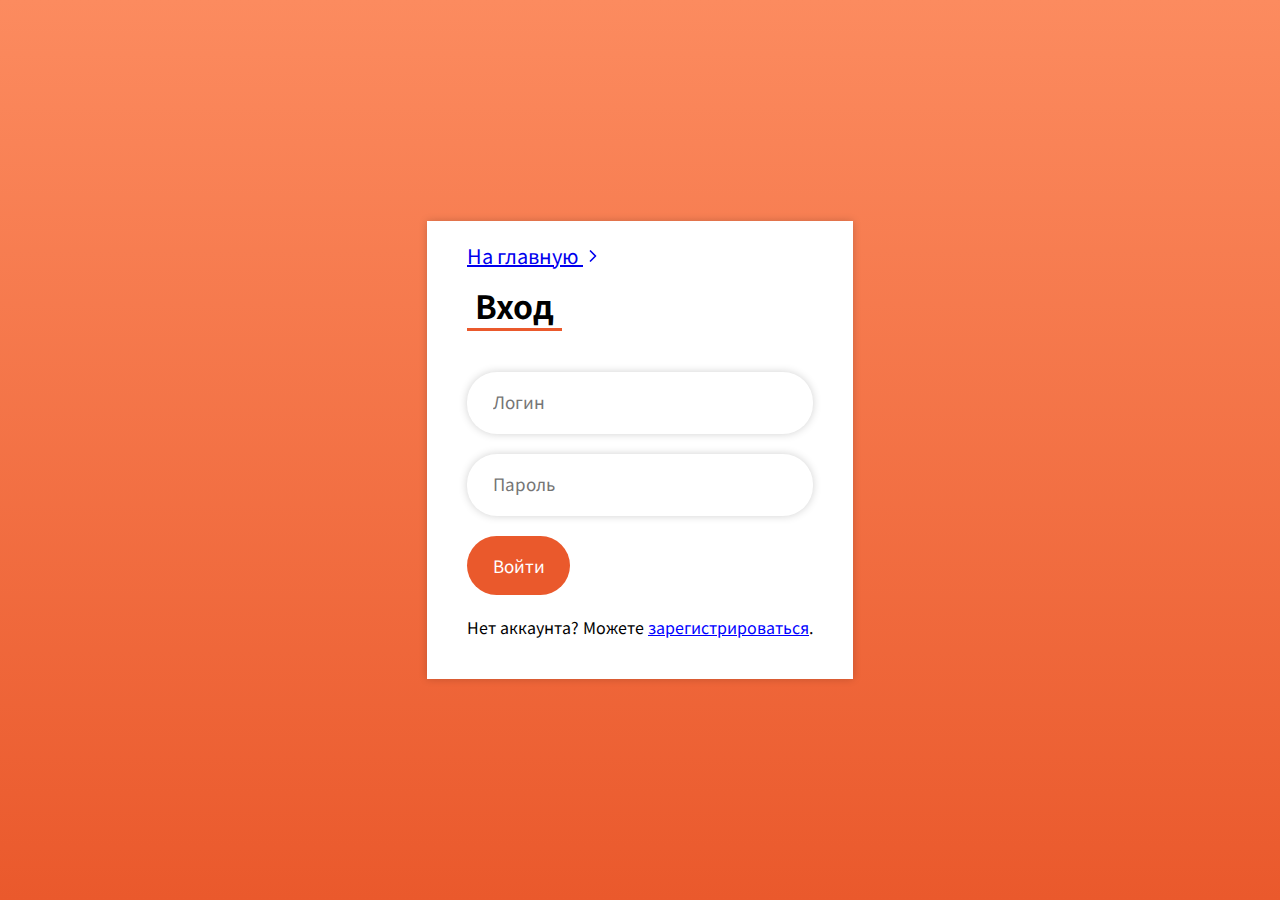
<file: auth.html>
<!DOCTYPE html>
<html lang = "ru">
    <head>
        <meta charset="UTF-8">
        <meta name="viewport" content="width=device-width, initial-scale=1.0">
        <title>Furrniture - Авторизация</title>
        <link rel="icon" type="image/svg+xml" href = "logo.svg">
        <link rel="stylesheet" href = "css/auth.css">
        <link rel="stylesheet" href="https://fonts.googleapis.com/css2?family=Lilita+One">
        <link rel="stylesheet" href="https://fonts.googleapis.com/css2?family=Noto+Sans+HK">
    </head>
    <body>
        <div>
            <a href="index.html">На главную 
                <?xml version="1.0" ?>
                <svg class="feather feather-chevron-right" fill="none" height="24" stroke="currentColor" stroke-linecap="round" stroke-linejoin="round" stroke-width="2" viewBox="0 0 24 24" width="24" xmlns="http://www.w3.org/2000/svg"><polyline points="9 18 15 12 9 6"/>
                </svg>
            </a>
            <h1>Вход</h1>
            <form method="get">
                <span><input type="text" value="" name="login" autocomplete="false" required placeholder="Логин"></span>
                <span><input type="password" value="" name="password" autocomplete="false" required placeholder="Пароль"></span>
                <input type="submit" value="Войти">
            </form>
            <span>Нет аккаунта? Можете <a>зарегистрироваться</a>.</span>
        </div>
        <div>
            <a href="index.html">На главную
                <?xml version="1.0" ?>
                <svg class="feather feather-chevron-right" fill="none" height="24" stroke="currentColor" stroke-linecap="round" stroke-linejoin="round" stroke-width="2" viewBox="0 0 24 24" width="24" xmlns="http://www.w3.org/2000/svg"><polyline points="9 18 15 12 9 6"/>
                </svg>
            </a>
            <h1>Регистрация</h1>
            <form method="post">
                <span><input type="text" value="" name="login" autocomplete="false" required placeholder="Логин"></span>
                <span><input type="password" value="" name="password"  required placeholder="Пароль"></span>
                <span><input type="password" value="" name="passverif" autocomplete="false" required placeholder="Подтверждение пароля"></span>
                <input type="submit" value="Зарегистрироваться">
            </form>
            <span>Уже зарегистрировались? Можете <a>войти в аккаунт</a>.</span>
        </div>
        <script src="js/auth.js"></script>
    </body>
</html>
</file>
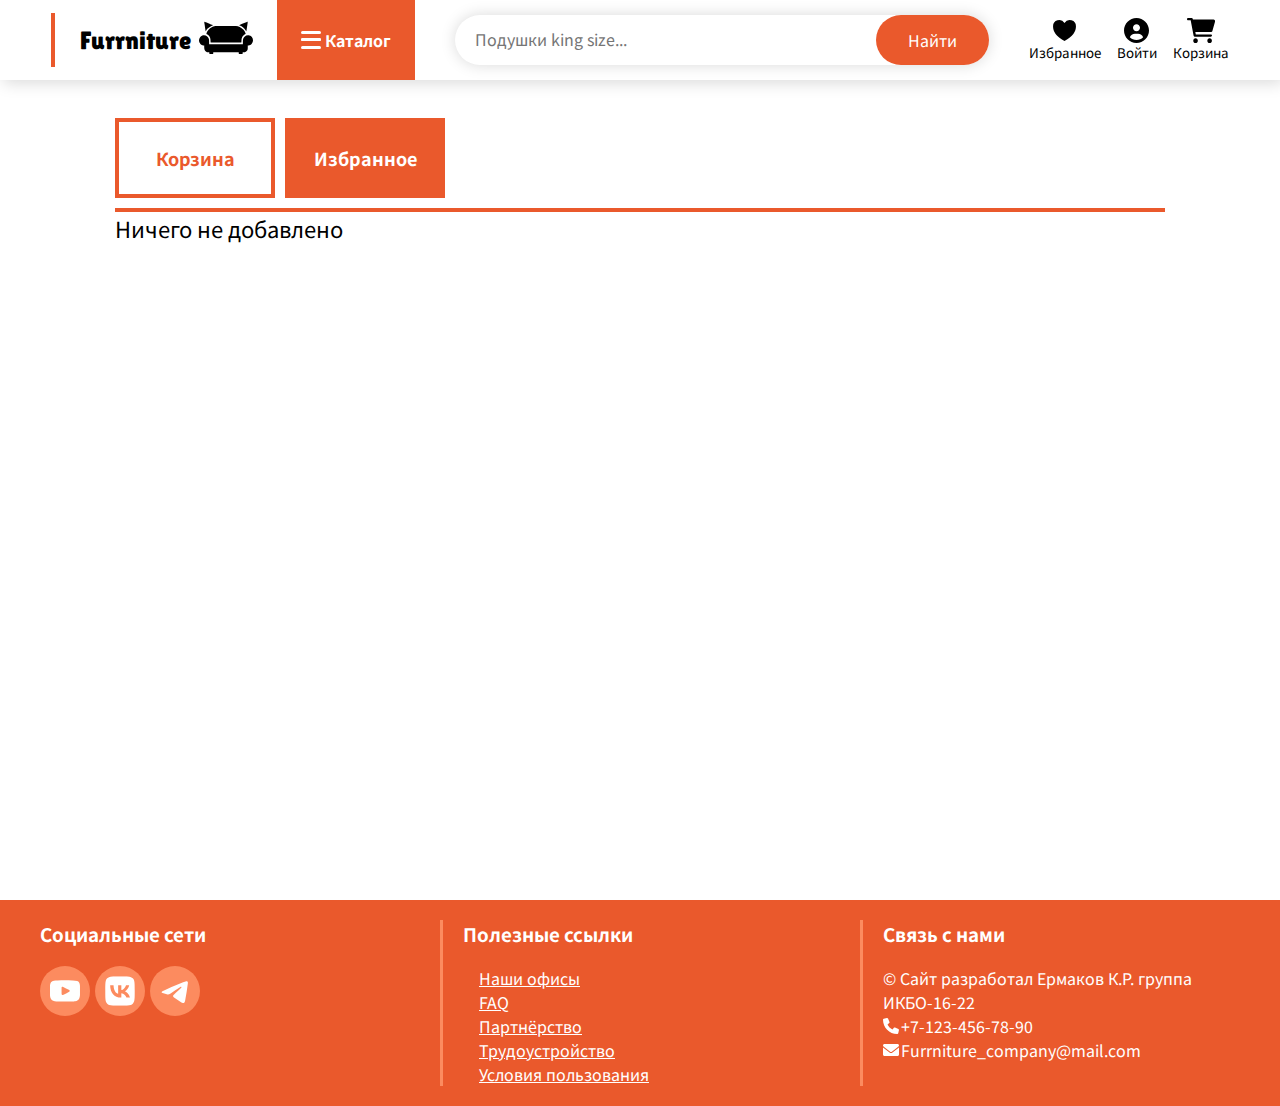
<file: cart.html>
<!DOCTYPE html>
<html lang = "ru">
    <head>
        <meta charset="UTF-8">
        <meta name="viewport" content="width=device-width, initial-scale=1.0">
        <title>Furrniture - Корзина</title>
        <link rel="icon" type="image/svg+xml" href = "logo.svg">
        <link rel="stylesheet" href = "css/cart.css">
        <link rel="stylesheet" href="https://fonts.googleapis.com/css2?family=Lilita+One">
        <link rel="stylesheet" href="https://fonts.googleapis.com/css2?family=Noto+Sans+HK">
    </head>
    <body>
        <header>
            <a id="logo" href="index.html">
                <span>Furrniture</span>
                <div>
                    <img src="logo.svg">
                </div>
            </a>
            <nav>
                <button id="catalog" class="folded">
                    <div id="burger" class="folded">
                        <span></span>
                        <span></span>
                        <span></span>
                        <span></span>
                    </div>
                    <span>Каталог</span>
                </button>
                <div id="search">
                    <span><input title="Поиск" type="text" required autocomplete="off" placeholder="Подушки king size..."><button id="clear_btn"></button></span>
                    <button id="search_btn">
                        <span>Найти</span>
                        <?xml version="1.0"?>
                        <svg enable-background="new 0 0 32 32" version="1.1" viewBox="0 0 32 32" xml:space="preserve" xmlns="http://www.w3.org/2000/svg" xmlns:xlink="http://www.w3.org/1999/xlink">
                            <path d="M27.414,24.586l-5.077-5.077C23.386,17.928,24,16.035,24,14c0-5.514-4.486-10-10-10S4,8.486,4,14  s4.486,10,10,10c2.035,0,3.928-0.614,5.509-1.663l5.077,5.077c0.78,0.781,2.048,0.781,2.828,0  C28.195,26.633,28.195,25.367,27.414,24.586z M7,14c0-3.86,3.14-7,7-7s7,3.14,7,7s-3.14,7-7,7S7,17.86,7,14z" id="XMLID_223_"/>
                        </svg>
                    </button>
                </div>
            </nav>
            <div id="user_control">
                <button>
                    <a href="cart.html?liked=1">
                        <figure>
                            <?xml version="1.0" ?>
                            <svg id="Icons" viewBox="0 0 24 24" xmlns="http://www.w3.org/2000/svg">
                                <path d="M12,22c8-4,11-9,11-14A6,6,0,0,0,12,4.686,6,6,0,0,0,1,8C1,13,4,18,12,22Z"/>
                            </svg>
                            <figcaption>
                                Избранное
                            </figcaption>
                        </figure>
                    </a>
                </button>
                <button>
                    <a href="auth.html">
                        <figure>
                            <?xml version="1.0" ?>
                            <svg viewBox="0 0 512 512" xmlns="http://www.w3.org/2000/svg">
                                <path d="M256 0C114.6 0 0 114.6 0 256s114.6 256 256 256s256-114.6 256-256S397.4 0 256 0zM256 128c39.77 0 72 32.24 72 72S295.8 272 256 272c-39.76 0-72-32.24-72-72S216.2 128 256 128zM256 448c-52.93 0-100.9-21.53-135.7-56.29C136.5 349.9 176.5 320 224 320h64c47.54 0 87.54 29.88 103.7 71.71C356.9 426.5 308.9 448 256 448z"/>
                            </svg>
                            <figcaption>
                                Войти
                            </figcaption>
                        </figure>
                    </a>
                </button>
                <button>
                    <a href="cart.html">
                        <figure>
                            <?xml version="1.0" ?>
                            <svg viewBox="0 0 576 512" xmlns="http://www.w3.org/2000/svg">
                                <path d="M463.1 416c-26.51 0-47.1 21.49-47.1 48s21.49 48 47.1 48s47.1-21.49 47.1-48S490.5 416 463.1 416zM175.1 416c-26.51 0-47.1 21.49-47.1 48S149.5 512 175.1 512s47.1-21.49 47.1-48S202.5 416 175.1 416zM569.5 44.73c-6.109-8.094-15.42-12.73-25.56-12.73H121.1L119.6 19.51C117.4 8.19 107.5 0 96 0H23.1C10.75 0 0 10.75 0 23.1S10.75 48 23.1 48h52.14l60.28 316.5C138.6 375.8 148.5 384 160 384H488c13.25 0 24-10.75 24-23.1C512 346.7 501.3 336 488 336H179.9L170.7 288h318.4c14.29 0 26.84-9.47 30.77-23.21l54.86-191.1C577.5 63.05 575.6 52.83 569.5 44.73z"/>
                            </svg>
                            <figcaption>
                                Корзина
                            </figcaption>
                        </figure>
                    </a>
                </button>
            </div>
        </header>
        <div id="menu" class="folded">
            <ul>
                <li>
                    <a href="catalog.html?armchairs=1">
                        <span>Кресла</span>
                        <?xml version="1.0" ?>
                        <svg class="feather feather-chevron-right" fill="none" height="24" stroke="currentColor" stroke-linecap="round" stroke-linejoin="round" stroke-width="2" viewBox="0 0 24 24" width="24" xmlns="http://www.w3.org/2000/svg"><polyline points="9 18 15 12 9 6"/>
                        </svg>
                    </a>
                </li>
                <li>
                    <a href="catalog.html?beds=1">
                        <span>Кровати</span>
                        <?xml version="1.0" ?>
                        <svg class="feather feather-chevron-right" fill="none" height="24" stroke="currentColor" stroke-linecap="round" stroke-linejoin="round" stroke-width="2" viewBox="0 0 24 24" width="24" xmlns="http://www.w3.org/2000/svg"><polyline points="9 18 15 12 9 6"/>
                        </svg>
                    </a>
                </li>
                <li>
                    <a href="catalog.html?blankets=1">
                        <span>Одеяла</span>
                        <?xml version="1.0" ?>
                        <svg class="feather feather-chevron-right" fill="none" height="24" stroke="currentColor" stroke-linecap="round" stroke-linejoin="round" stroke-width="2" viewBox="0 0 24 24" width="24" xmlns="http://www.w3.org/2000/svg"><polyline points="9 18 15 12 9 6"/>
                        </svg>
                    </a>
                </li>
                <li>
                    <a href="catalog.html?carpets=1">
                        <span>Ковры</span>
                        <?xml version="1.0" ?>
                        <svg class="feather feather-chevron-right" fill="none" height="24" stroke="currentColor" stroke-linecap="round" stroke-linejoin="round" stroke-width="2" viewBox="0 0 24 24" width="24" xmlns="http://www.w3.org/2000/svg"><polyline points="9 18 15 12 9 6"/>
                        </svg>
                    </a>
                </li>
                <li>
                    <a href="catalog.html?curtains=1">
                        <span>Шторы</span>
                        <?xml version="1.0" ?>
                        <svg class="feather feather-chevron-right" fill="none" height="24" stroke="currentColor" stroke-linecap="round" stroke-linejoin="round" stroke-width="2" viewBox="0 0 24 24" width="24" xmlns="http://www.w3.org/2000/svg"><polyline points="9 18 15 12 9 6"/>
                        </svg>
                    </a>
                </li>
                <li>
                    <a href="catalog.html?mattresses=1">
                        <span>Матрасы</span>
                        <?xml version="1.0" ?>
                        <svg class="feather feather-chevron-right" fill="none" height="24" stroke="currentColor" stroke-linecap="round" stroke-linejoin="round" stroke-width="2" viewBox="0 0 24 24" width="24" xmlns="http://www.w3.org/2000/svg"><polyline points="9 18 15 12 9 6"/>
                        </svg>
                    </a>
                </li>
                <li>
                    <a href="catalog.html?pillows=1">
                        <span>Подушки</span>
                        <?xml version="1.0" ?>
                        <svg class="feather feather-chevron-right" fill="none" height="24" stroke="currentColor" stroke-linecap="round" stroke-linejoin="round" stroke-width="2" viewBox="0 0 24 24" width="24" xmlns="http://www.w3.org/2000/svg"><polyline points="9 18 15 12 9 6"/>
                        </svg>
                    </a>
                </li>
                <li>
                    <a href="catalog.html?poufs=1">
                        <span>Пуфы</span>
                        <?xml version="1.0" ?>
                        <svg class="feather feather-chevron-right" fill="none" height="24" stroke="currentColor" stroke-linecap="round" stroke-linejoin="round" stroke-width="2" viewBox="0 0 24 24" width="24" xmlns="http://www.w3.org/2000/svg"><polyline points="9 18 15 12 9 6"/>
                        </svg>
                    </a>
                </li>
                <li>
                    <a href="catalog.html?sofas=1">
                        <span>Диваны</span>
                        <?xml version="1.0" ?>
                        <svg class="feather feather-chevron-right" fill="none" height="24" stroke="currentColor" stroke-linecap="round" stroke-linejoin="round" stroke-width="2" viewBox="0 0 24 24" width="24" xmlns="http://www.w3.org/2000/svg"><polyline points="9 18 15 12 9 6"/>
                        </svg>
                    </a>
                </li>
                <li>
                    <a href="catalog.html?toys=1">
                        <span>Мягкие игрушки</span>
                        <?xml version="1.0" ?>
                        <svg class="feather feather-chevron-right" fill="none" height="24" stroke="currentColor" stroke-linecap="round" stroke-linejoin="round" stroke-width="2" viewBox="0 0 24 24" width="24" xmlns="http://www.w3.org/2000/svg"><polyline points="9 18 15 12 9 6"/>
                        </svg>
                    </a>
                </li>
            </ul>
        </div>
        <main>
            <button>Корзина</button>
            <button>Избранное</button>
            <div>
                <div>
                    <div>
                        Итого: ₽
                    </div>
                    <span>Ничего не добавлено</span>
                </div>
                <div>
                    <span>Ничего не добавлено</span>
                </div>
            </div>
        </main>
        <footer>
            <div>
                <h3>Социальные сети</h3>
                <div>
                    <a href ="NONE" class="soc"><img src="images/youtube.svg"></a>
                    <a href ="NONE" class="soc"><img src="images/vk.svg"></a>
                    <a href ="NONE" class="soc"><img src="images/telegram.svg"></a>
                </div>
            </div>
            <div>
                <h3>Полезные ссылки</h3>
                <a href="NONE">Наши офисы</a>
                <a href="NONE">FAQ</a>
                <a href="NONE">Партнёрство</a>
                <a href="NONE">Трудоустройство</a>
                <a href="NONE">Условия пользования</a>
            </div>
            <div>
                <h3>Связь с нами</h3>
                <span>© Сайт разработал Ермаков К.Р. группа ИКБО-16-22</span>
                <span>
                    <?xml version="1.0" ?>
                    <svg viewBox="0 0 512 512" xmlns="http://www.w3.org/2000/svg">
                        <path d="M511.2 387l-23.25 100.8c-3.266 14.25-15.79 24.22-30.46 24.22C205.2 512 0 306.8 0 54.5c0-14.66 9.969-27.2 24.22-30.45l100.8-23.25C139.7-2.602 154.7 5.018 160.8 18.92l46.52 108.5c5.438 12.78 1.77 27.67-8.98 36.45L144.5 207.1c33.98 69.22 90.26 125.5 159.5 159.5l44.08-53.8c8.688-10.78 23.69-14.51 36.47-8.975l108.5 46.51C506.1 357.2 514.6 372.4 511.2 387z"/>
                    </svg>
                    <a href="tel:81234567890">+7-123-456-78-90</a>
                </span>
                <span>
                    <?xml version="1.0" ?>
                    <svg viewBox="0 0 512 512" xmlns="http://www.w3.org/2000/svg">
                        <path d="M256 352c-16.53 0-33.06-5.422-47.16-16.41L0 173.2V400C0 426.5 21.49 448 48 448h416c26.51 0 48-21.49 48-48V173.2l-208.8 162.5C289.1 346.6 272.5 352 256 352zM16.29 145.3l212.2 165.1c16.19 12.6 38.87 12.6 55.06 0l212.2-165.1C505.1 137.3 512 125 512 112C512 85.49 490.5 64 464 64h-416C21.49 64 0 85.49 0 112C0 125 6.01 137.3 16.29 145.3z"/>
                    </svg>
                    <a href="mailto:Furrniture_company@mail.com">Furrniture_company@mail.com</a>
                </span>
            </div>
        </footer>
        <script src="js/keys_db.js"></script>
        <script src="js/cart.js"></script>
    </body>
</html>
</file>
<file: css/auth.css>
:root{
    --orange: #ea592c;
    --peach: #fc8b5f;
}
body{
    display: flex;
    justify-content: center;
    align-items: center;
    height: 100vh;
    width: 100%;
    padding: 0;
    margin: 0;
    background: var(--peach);
    background: linear-gradient(180deg, var(--peach) 0%, var(--orange) 100%);
}
body *{
    font-family: 'Noto Sans HK';
}
body > div{
    position: relative;
    display: flex;
    flex-direction: column;
    align-items: flex-start;
    row-gap: 20px;
    padding: 40px;
    background-color: #ffffff;
    box-shadow: 0 0 8px #0000002f;
}
body > div > a{
    position: absolute;
    top: 20px;
    left: 40px;
    font-size: 20px;
}
body > div > a > svg{
    position: relative;
    height: 1em;
    width: 1em;
    bottom: -2px;
}
body > div > h1{
    border-bottom: 3px solid var(--orange);
    padding: 0 0.25em;
}
body > div > form{
    display: flex;
    flex-direction: column;
    align-items: flex-start;
    width: 100%;
    row-gap: 20px;
}
body > div > form > span{
    width: calc(100% - 3em);
    padding: 1em 1.5em;
    border-radius: 30px;
    box-shadow: 0 0 8px #0000002f;
}
body > div > form input{
    border: none;
    outline: none;
    font-size: 17px;
}
body > div > form input:nth-child(-n + 2){
    width: 100%;
    border-bottom: 3px solid #ffffff;
    transition: border-bottom 0.2s ease-in-out;
}
body > div > form input:nth-child(-n + 2):valid{
    border-bottom: 3px solid var(--orange);
}
body > div > form input:nth-child(-n + 2):focus{
    border-bottom: 3px solid var(--orange);
}
body > div > form > input:last-child{
    cursor: pointer;
    padding: 1em 1.5em;
    border-radius: 30px;
    color: #ffffff;
    background-color: #ea592c;
    transition: background-color 0.1s ease-in-out;
}
body > div > form > input:last-child:active{
    background-color: var(--peach);
}
body > div > span > a{
    cursor: pointer;
    text-decoration: underline;
    color: blue;
}
body > div:nth-child(2){
    display: none;
}
@media screen and (max-width: 640px) {
    body > div{
        row-gap: 10px;
        padding: 20px;
        width: 100%;
    }
    body > div > a{
        left: 20px;
    }
    body > div > form{
        row-gap: 10px;
    }
}
</file>
<file: css/cart.css>
:root{
    --orange: #ea592c;
    --peach: #fc8b5f;
    --pink: #c0587e;
    --brown: #491f19;
    --header_height: 80px;
}
*{
    padding: 0;
    margin: 0;
}
.b-unfolded{
    overflow-y: hidden;
}
body * {
    font-family: 'Noto Sans HK';
}
body > header{
    position: relative;
    display: flex;
    height: var(--header_height);
    width: 92%;
    justify-content: center;
    align-items: center;
    padding: 0 4%;
    background-color: #ffffff;
    box-shadow: 3px 3px 15px #00000026;
    z-index: 10;
}
body > header > *{
    display: flex;
    align-items: center;
}
body > header > #logo{
    height: 54px;
    width: 190px;
    flex-shrink: 0;
    justify-content: center;
    column-gap: 8px;
    padding: 0 1em;
    border-left: 4px solid var(--orange);
    text-decoration: none;
    color: #000000;
}
body > header > #logo:visited{
    color: #000000;
}
body > header > #logo > span{
    font-family: 'Lilita One';
    font-size: 25px;
}
body > header > #logo > div{
    height: inherit;
    width: 54px;
}
body > header > #logo > div img{
    height: inherit;
}
body > header > #logo > div svg{
    transform: scale(calc(27 / 320)) translate(calc(-293px * 320 / 27), calc(-293px * 320 / 27));
}
body > header > nav{
    height: inherit;
    flex-grow: 1;
}
body > header > nav > #catalog{
    display: flex;
    align-items: center;
    justify-content: center;
    column-gap: 4px;
    height: inherit;
    border: none;
    cursor: pointer;
    padding: 0 24px;
    background-color: var(--orange);
    transition: background-color 0.1s ease-in-out;
}
body > header > nav > #catalog:active{
    background-color: var(--peach);
}
body > header > nav > #catalog > #burger{
    height: 18px;
    width: 20px;
    position: relative;
}
body > header > nav > #catalog > #burger span{
    display: block;
    position: absolute;
    background-color: white;
    height: 3px;
    width: 20px;
    border-radius: 5px;
    transition: all 0.2s ease-in-out;
}
body > header > nav > #catalog > #burger > span:nth-child(1){
    top: 0;
}
body > header > nav > #catalog > #burger > span:nth-child(2), body > header > nav > #catalog > #burger > :nth-child(3){
    top: calc(50% - 2px);   
}
body > header > nav > #catalog > #burger > span:nth-child(4){
    bottom: 0;
}

body > header > nav > #catalog > .unfolded > span:nth-child(1), body > header > nav > #catalog > .unfolded > span:nth-child(4){
    opacity: 0;
}
body > header > nav > #catalog > .unfolded > span:nth-child(2){
    transform: rotateZ(45deg);
}
body > header > nav > #catalog > .unfolded > span:nth-child(3){
    transform: rotateZ(-45deg);
}
body > header > nav > #catalog > span{
    color: white;
    font-size: 16px;
    font-weight: bold;
}
body > header > nav > #search{
    display: flex;
    align-items: center;
    flex-grow: 1;
    height: 50px;
    border-radius: 25px;
    background-color: white;
    padding-left: 20px;
    margin: 0 40px;
    column-gap: 8px;
    box-shadow: 0 0 15px #00000026;
}
body > header > nav > #search *{
    font-size: 16px;
}
body > header > nav > #search button{
    position: relative;
    border: none;
    display: block;
    cursor: pointer;
}
body > header > nav > #search > span{
    display: flex;
    flex-direction: row;
    column-gap: 8px;
    min-width: 150px;
    flex-grow: 1;
}
body > header > nav > #search > span > input{
    border: none;
    outline: none;
    width: calc(100% - 38px);
    height: 28px;
    border-bottom: 2px solid #ffffff;
    transition-property: height, border;
    transition-duration: 0.1s;
    transition-timing-function: ease-in-out;
}
body > header > nav > #search > span > input:valid{
    border-bottom: 2px solid var(--peach);
}
body > header > nav > #search > span > input:valid + #clear_btn{
    opacity: 1;
    visibility: visible;
}
body > header > nav > #search > span > input:focus{
    border-bottom: 2px solid var(--peach);
}
body > header > nav > #search > span > #clear_btn{
    height: 30px;
    width: 30px;
    background: none;
    opacity: 0;
    visibility: hidden;
    transition: opacity 0.1s linear;
}
body > header > nav > #search > span > #clear_btn::before, body > header > nav > #search > span > #clear_btn::after{
    content: "";
    display: block;
    position: absolute;
    top: calc(50% - 1px);
    left: calc((30px - 15px)/2);
    width: 15px;
    height: 2px;
    border-radius: 10px;
    background-color: black;
}
body > header > nav > #search > span > #clear_btn::before{
    transform: rotate(45deg);
}
body > header > nav > #search > span > #clear_btn::after{
    transform: rotate(-45deg);
}
body > header > nav > #search > #search_btn{
    display: flex;
    align-items: center;
    height: inherit;
    padding: 0 32px;
    border-radius: 25px;
    background-color: var(--orange);
    color: #ffffff;
    transition: background-color 0.1s ease-in-out;
}
body > header > nav > #search > #search_btn:active{
    background-color: var(--peach);
}
body > header > nav > #search > #search_btn > svg{
    display: none;
    height: 30px;
    width: 30px;
}
body > header > nav > #search > #search_btn > svg > path{
    fill: #ffffff;
}
body > header > #user_control{
    display: flex;
    flex-direction: row;
    align-items: center;
    justify-content: center;
    column-gap: 16px;
}
body > header > #user_control > button{
    border: none;
    background: none;
    transition: opacity 0.2s ease-in-out;
}
body > header > #user_control > button:hover{
    opacity: 0.7;
}
body > header > #user_control > button > a{
    display: block;
    width: 100%;
    height: 100%;
    text-decoration: none;
    color: #000000;
}
body > header > #user_control > button > a:visited{
    color: #000000;
}
body > header > #user_control > button > a > figure{
    display: flex;
    align-items: center;
    justify-content: center;
    flex-direction: column;
    height: inherit;
}
body > header > #user_control > button > a > figure > svg{
    display: block;
    height: 25px;
}
body > #menu{
    position: absolute;
    width: 100%;
    height: calc(100vh - var(--header_height));
    overflow-y: scroll;
    z-index: 9;
    background-color: #ffffff;
    transition: top 0.2s ease-in-out;
}
body > #menu::-webkit-scrollbar{
    width: 0;
}
body > .folded{
    top: -100%;
}
body > .unfolded{
    top: var(--header_height);
}
body > #menu > ul{
    list-style: none;
}
body > #menu > ul a{
    display: flex;
    flex-direction: row;
    align-items: center;
    height: 2em;
    padding: 1em 4em;
    padding-bottom: calc(1em + 2px);
    font-size: 18px;
    color: #000000;
    text-decoration: none;
    border-bottom: 1px solid #e7e7e7;
    transition: background-color 0.2s ease-in-out;
}
body > #menu > ul a > svg{
    height: 1em;
    width: 1em;
    flex-shrink: none;
}
body > #menu > ul a:visited{
    color: #000000;
}
body > #menu > ul a:hover{
    padding-bottom: 1em;
    background-color: #e7e7e7;
    border-bottom: 3px solid var(--peach);
}
body > main{
    display: grid;
    grid-template-rows: 80px auto;
    grid-template-columns: 160px 160px 1fr;
    grid-template-areas: "cart   like ."
                         "goods  .    .";
    gap: 10px;
    min-height: calc(100vh - var(--header_height) - 6vw);
    padding: 3vw 9vw;
}
body > main > button{
    position: relative;
    background-color: var(--orange);
    border: 4px solid var(--orange);
    cursor: pointer;
    font-size: 18px;
    font-weight: bold;
    color: #ffffff;
    transition: color 0.2s ease-in-out, background-color 0.2s ease-in-out;
}
body > main > .selected{
    color: var(--orange);
    background-color: #ffffff;
    cursor: default;
}
body > main > button:nth-child(1){
    grid-area: cart;
}
body > main > button:nth-child(2){
    grid-area: like;
}
body > main > div{
    grid-area: goods;
    grid-column: span 3;
    border-top: 4px solid var(--orange);
}
body > main > div > div{
    position: relative;
    display: none;
    height: 100%;
    padding-top: 10px;
}
body > main > div > div > span{
    position: absolute;
    font-size: 22px;
}
body > main > div > div:first-child{
    grid-template-columns: 100%;
    grid-template-rows: 50px;
    grid-auto-rows: 150px;
    row-gap: 10px;
}
body > main > div > div:first-child > div:first-child{
    display: none;
    font-size: 30px;
    padding-bottom: 4px;
    border-bottom: 4px solid var(--orange);
}
body > main > div > div:first-child > a{
    display: grid;
    grid-template-columns: 225px auto 210px;
    overflow: hidden;
    text-decoration: none;
    color: #000000;
    box-shadow: 0 0 8px #0000002f;
}
body > main > div > div:first-child > a:visited{
    color: #000000;
}
body > main > div > div:first-child > a > img{
    width: 100%;
}
body > main > div > div:first-child > a > div:nth-child(2){
    display: grid;
    grid-template-columns: 100%;
    grid-template-rows: 30% auto;
    padding: 0 10px;
    border-left: 4px solid var(--orange);
}
body > main > div > div:first-child > a > div:nth-child(2) > span{
    font-weight: bold;
    font-size: 25px;
}
body > main > div > div:first-child > a > div:last-child{
    display: flex;
    justify-content: center;
    align-items: center;
    flex-direction: row;
    column-gap: 10px;
    padding: 0 10px;
}
body > main > div > div:first-child > a > div:last-child > button{
    position: relative;
    width: 40px;
    height: 40px;
    cursor: pointer;
    border: none;
    background-color: var(--orange);
    transition: background-color 0.1s ease-in-out;
}
body > main > div > div:first-child > a > div:last-child > button:active{
    background-color: var(--peach);
}
body > main > div > div:first-child > a > div:last-child > button:first-child::before{
    content: "";
    position: absolute;
    top: 18.5px;
    left: 20%;
    display: block;
    height: 3px;
    width: 60%;
    background-color: #ffffff;
    border-radius: 5px;
}
body > main > div > div:first-child > a > div:last-child > button:nth-child(3)::before, body > main > div > div:first-child > a > div:last-child > button:nth-child(3)::after{
    content: "";
    position: absolute;
    top: 18.5px;
    left: 20%;
    display: block;
    height: 3px;
    width: 60%;
    background-color: #ffffff;
    border-radius: 5px;
}
body > main > div > div:first-child > a > div:last-child > button:nth-child(3)::after{
    transform: rotate(90deg)
}
body > main > div > div:first-child > a > div:last-child > button > img{
    height: 80%;
    width: 80%;
    padding: 10%;
    filter: invert(1);
}
body > main > div > div:first-child > a > div:last-child > span{
    width: 40px;
    font-size: 20px;
    text-align: center;
}
body > main > div > div:last-child{
    --card-height: calc(((82vw - 30px) / 4) * 14 / 9);
    grid-template-columns: repeat(4, 1fr);
    grid-auto-rows: var(--card-height);
    gap: 10px;
}
body > main > div > div:last-child > a{
    display: grid;
    grid-template-columns: 1fr;
    grid-template-rows: calc((11.6 / 28.4 * 100) * 1%) calc((3 / 28.4 * 100) * 1%) auto calc((3 / 28.4 * 100) * 1%);
    padding: 1vw;
    row-gap: 6px;
    text-decoration: none;
    color: #000000;
    box-shadow: 0 0 8px #0000002f;
    background-color: white;
}
body > main > div > div:last-child > a:visited{
    color: #000000;
}
body > main > div > div:last-child > a > img{
    width: 100%;
}
body > main > div > div:last-child > a > .price{
    border-top: 3px solid var(--orange);
    padding-top: calc(var(--card-height) * 0.25 / 28.4);
    display: flex;
    align-items: center;
    column-gap: calc(var(--card-height) * 0.5 / 28.4);
}
body > main > div > div:last-child > a > .price > span:nth-child(1){
    padding: 0 0.5em;
    border-radius: 15px;
    font-size: calc(var(--card-height) * 0.8 / 28.4);
    color: #ffffff;
    background-color: #ed1b24;
}
body > main > div > div:last-child > a > .price > span:nth-child(2){
    font-weight: bold;
    font-size: calc(var(--card-height) * 1.4 / 28.4);
}
body > main > div > div:last-child > a > .price > span:nth-child(3){
    font-size: calc(var(--card-height) * 0.8 / 28.4);
    text-decoration: line-through;
    color: #5a5a5a;
}
body > main > div > div:last-child > a > p{
    overflow: hidden;
    font-size: calc(var(--card-height) * 1 / 28.4);
}
body > main > div > div:last-child > a > .cartnlike{
    display: flex;
    column-gap: calc(var(--card-height) * 0.5 / 28.4);
}
body > main > div > div:last-child > a > .cartnlike > button{
    position: relative;
    height: 100%;
    width: calc((4.8 / 28 * 100) * 1%);
    border: calc(var(--card-height) * 0.2 / 28.4) solid var(--orange);
    border-radius: 50%;
    background-color: var(--orange);
    cursor: pointer;
    transition: background-color 0.2s ease-in-out;
}
body > main > div > div:last-child > a > .cartnlike > button:first-child::before, body > main > div > div:last-child > a > .cartnlike > button:first-child::after{
    content: "";
    position: absolute;
    top: 38%;
    left: 45%;
    width: 20%;
    height: 7%;
    z-index: 1;
    border-radius: 5px;
    background-color: var(--orange);
}
body > main > div > div:last-child > a > .cartnlike > button:first-child::after{
    transform: rotateZ(90deg);
}
body > main > div > div:last-child > a > .cartnlike > button > img{
    height: 60%;
    width: 60%;
    padding: 20%;
    filter: invert(1);
    transform: translateY(2.5%);
    transition: transform 0.2s ease-in-out;
}
body > main > div > div:last-child > a > .cartnlike > .selected:first-child{
    background-color: #ffffff;
}
body > main > div > div:last-child > a > .cartnlike > .selected:first-child > img{
    filter: invert(38%) sepia(98%) saturate(1145%) hue-rotate(344deg) brightness(95%) contrast(92%);
}
body > main > div > div:last-child > a > .cartnlike > .selected:first-child::before, body > main > div > div:last-child > a > .cartnlike > .selected:first-child::after{
    width: 15%;
    height: 15%;
    border-radius: 2px;
    transition: all 0.2s ease-in-out;
}
body > main > div > div:last-child > a > .cartnlike > .selected:first-child::before{
    top: 15%;
    left: 40%;
    transform: rotateZ(-20deg);
}
body > main > div > div:last-child > a > .cartnlike > .selected:first-child::after{
    top: 20%;
    left: 55%;
}
body > main > div > div:last-child > a > .cartnlike > .selected:last-child{
    border-color: #ed1b24;
    background-color: #ffffff;
}
body > main > div > div:last-child > a > .cartnlike > .selected:last-child > img{
    transform: scale(1.2) translateY(2.5%);
    filter: invert(11%) sepia(100%) saturate(3736%) hue-rotate(349deg) brightness(130%) contrast(95%);
}
body > main > div > .selected{
    display: grid;
}
body > footer{
    display: grid;
    grid-template-columns: repeat(3, 1fr);
    gap: 20px;
    padding: 20px;
    color: #ffffff;
    background-color: var(--orange);
}
body > footer > div{
    display: flex;
    flex-direction: column;
    padding: 0 20px;
    border-left: 3px solid var(--peach);
}
body > footer > div > h3{
    display: block;
    width: 100%;
    padding-bottom: 1em;
}
body > footer > div > a{
    text-indent: 1em;
    color: #ffffff;
}
body > footer > div > a:visited{
    color: #ffffff;
}
body > footer > div:first-child{
    border-left: none;
}
body > footer > div:first-child > div{
    display: flex;
    flex-direction: row;
    column-gap: 5px;
}
body > footer > div:first-child > div > a{
    display: block;
    height: 50px;
    width: 50px;
    border-radius: 50%;
    background-color: var(--peach); 
    transition: all 0.2s ease-in-out;
}
body > footer > div:first-child > div > a:hover{
    outline: var(--peach) solid 3px;
    background-color: var(--pink);
}
body > footer > div:first-child > div > a > img{
    width: 60%;
    height: 60%;
    margin: 20%;
}
body > footer > div:last-child > span{
    display: flex;
    flex-wrap: nowrap;
    align-items: center;
    gap: 0.1em;
}
body > footer > div:last-child > span > svg{
    height: 1em;
    fill: #ffffff;
}
body > footer > div:last-child > span > a{
    color: #ffffff;
    text-decoration: none;
}
@media screen and (max-width: 1150px) {
    body > header{
        width: 98%;
        padding: 0 1%;
    }
    body > header > #logo{
        height: 45px;
        width: 140px;
        column-gap: 4px;
    }
    body > header > #logo > span{
        font-size: 20px;
    }
    body > header > nav > #search{
        margin: 0 10px;
    }
}
@media screen and (max-width: 880px) {
    :root{
        --header_height: 60px;
    }
    body > header > #logo{
        height: 45px;
        width: 120px;
        column-gap: 4px;
    }
    body > header > #logo > span{
        font-size: 16px;
    }
    body > header > nav > #catalog{
        padding: 12px;
    }
    body > header > nav > #catalog > span{
        font-size: 13px;
    }
    body > header > nav > #search{
        height: 40px;
    }
    body > header > nav > #search > span{
        column-gap: 4px;
    }
    body > header > nav > #search > span input{
        width: calc(100% - 34px);
    }
    body > header > nav > #search > #search_btn{
        padding: 5px;
    }
    body > header > nav > #search > #search_btn > span{
        display: none;
    }
    body > header > nav > #search > #search_btn > svg{
        display: block;
    }
    body > header > #user_control{
        padding: 0 8px;
    }
    body > header > #user_control > button > a > figure > figcaption{
        display: none;
    }
    body > #menu > ul a{
        font-size: 14px;
    }
    body > main{
        padding: 2vw 10vw;
        grid-template-rows: 40px auto;
        grid-template-columns: calc(50% - 5px) calc(50% - 5px);
        grid-template-areas: "cart   like"
                             "goods  .   ";
    }
    body > main > div{
        grid-column: span 2;
        min-height: calc(100vh - var(--header_height) - 4vw);
    }
    body > main > div > div:first-child > a{
        grid-template-columns: 180px auto 170px;
    }
    body > main > div > div:first-child > a > img{
        align-self: center;
    }
    body > main > div > div:first-child > a > div:nth-child(2){
        grid-template-rows: 20% auto;
        padding: 0 5px;
    }
    body > main > div > div:first-child > a > div:nth-child(2) > span{
        font-weight: bold;
        font-size: 20px;
    }
    body > main > div > div:first-child > a > div:nth-child(2) > p{
        font-size: 14px;
    }
    body > main > div > div:first-child > a > div:last-child > button{
        width: 30px;
        height: 30px;
    }
    body > main > div > div:first-child > a > div:last-child > button:first-child::before{
        top: 13.5px;
    }
    body > main > div > div:first-child > a > div:last-child > button:nth-child(3)::before, body > main > div > div:first-child > a > div:last-child > button:nth-child(3)::after{
        top: 13.5px;
    }
    body > main > div > div:first-child > a > div:last-child > span{
        width: 30px;
    }
    body > main > div > div:last-child{
        --card-height: calc(((80vw - 20px) / 3) * 14 / 9);
        grid-template-columns: repeat(3, 1fr);
    }
    body > footer{
        gap: 10px;
        padding: 10px;
    }
    body > footer > div{
        padding: 0 10px;
    }
    body > footer > div > a{
        font-size: 14px;
        text-indent: 0;
    }
    body > footer > div:first-child > div > a{
        height: 40px;
        width: 40px;
    }
    body > footer > div:last-child > span{
        font-size: 14px;
    }
    body > footer > div:last-child > span > a{
        font-size: 14px;
    }
}
@media screen and (max-width: 640px) {
    :root{
        --header_height: 90px;
    }
    body > header{
        flex-wrap: wrap;
        align-content: space-between;
        width: 100%;
        padding: 0;
    }
    body > header > nav{
        height: 40px;
        width: 100%;
        order: 2;
    }
    body > header > nav > #catalog{
        height: 40px;
    }
    body > header > nav > #catalog > span{
        display: none;
    }
    body > header > nav > #search{
        margin: 0;
        border-radius: 0;
    }
    body > header > nav > #search #search_btn{
        border-top-right-radius: 0;
        border-bottom-right-radius: 0;
    }
    body > #menu > ul a{
        padding: 1em;
        padding-bottom: calc(1em + 2px);
    }
    body > main{
        padding: 2vw;
    }
    body > main > div > div:first-child > a{
        grid-template-columns: 70px auto 125px;
    }
    body > main > div > div:first-child > a > div:nth-child(2) > span{
        font-weight: bold;
        font-size: 14px;
    }
    body > main > div > div:first-child > a > div:nth-child(2) > p{
        font-size: 10px;
        word-wrap: break-word;
    }
    body > main > div > div:first-child > a > div:last-child{
        padding: 0 5px;
        column-gap: 5px;
    }
    body > main > div > div:first-child > a > div:last-child > button{
        width: 25px;
        height: 25px;
    }
    body > main > div > div:first-child > a > div:last-child > button:first-child::before{
        top: 11px;
    }
    body > main > div > div:first-child > a > div:last-child > button:nth-child(3)::before, body > main > div > div:first-child > a > div:last-child > button:nth-child(3)::after{
        top: 11px;
    }
    body > main > div > div:first-child > a > div:last-child > span{
        width: 25px;
        font-size: 15px;
    }
    body > main > div > div:last-child{
        --card-height: calc(((96vw - 10px) / 2) * 14 / 9);
        grid-template-columns: repeat(2, 1fr);
    }
    body > footer{
        grid-template-columns: 1fr;
        grid-template-rows: repeat(3, auto);
    }
    body > footer > div{
        border-left: none;
        border-top: 3px solid var(--peach);
    }
    body > footer > div:first-child{
        border-top: none;
    }
}
</file>
